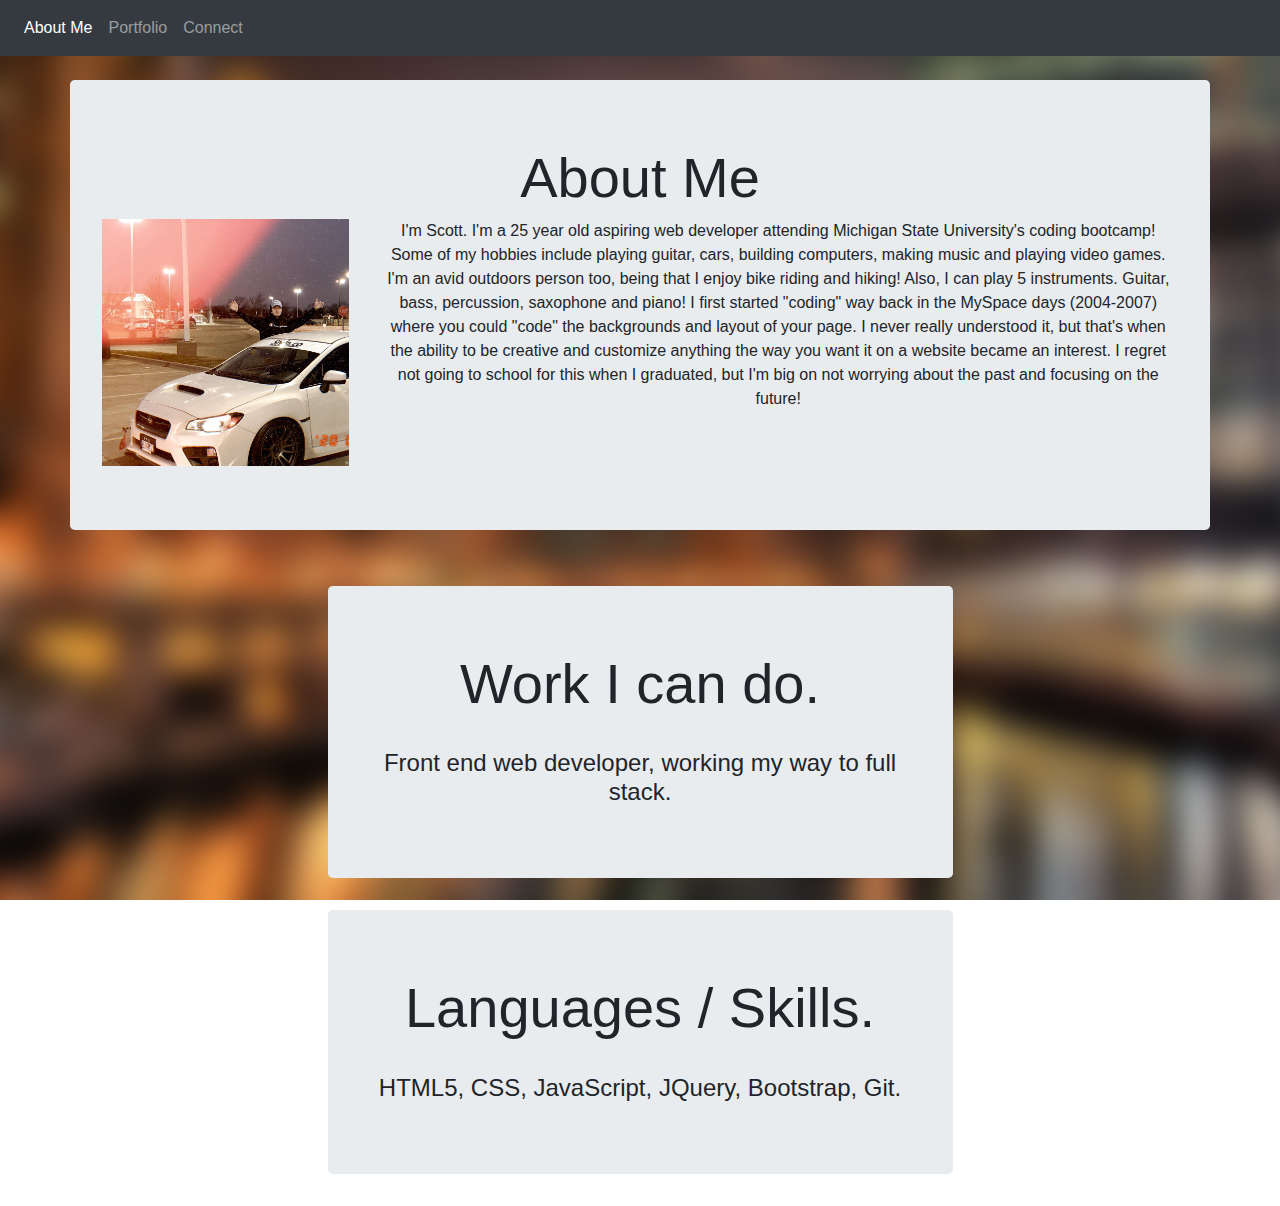
<file: index.html>
<!DOCTYPE html>
<html lang="en">
<head>
    <meta charset="UTF-8">
    <meta name="viewport" content="width=device-width, initial-scale=1.0">
    <link rel="stylesheet" href="https://maxcdn.bootstrapcdn.com/bootstrap/4.5.0/css/bootstrap.min.css">
    <link rel="stylesheet" href="assets/style.css">
<script src="https://ajax.googleapis.com/ajax/libs/jquery/3.5.1/jquery.min.js"></script>
<script src="https://cdnjs.cloudflare.com/ajax/libs/popper.js/1.16.0/umd/popper.min.js"></script>
<script src="https://maxcdn.bootstrapcdn.com/bootstrap/4.5.0/js/bootstrap.min.js"></script>
    <title>About Me</title>
</head>
<body>
    <nav class="navbar navbar-expand-lg navbar-dark bg-dark">
        <button class="navbar-toggler" type="button" data-toggle="collapse" data-target="#navbarText" aria-controls="navbarText" aria-expanded="false" aria-label="Toggle navigation">
          <span class="navbar-toggler-icon"></span>
        </button>
        <div class="collapse navbar-collapse" id="navbarText">
          <ul class="navbar-nav mr-auto">
            <li class="nav-item active">
              <a class="nav-link" href="index.html">About Me <span class="sr-only">(current)</span></a>
            </li>
            <li class="nav-item">
              <a class="nav-link" href="portfolio.html">Portfolio</a>
            </li>
            <li class="nav-item">
              <a class="nav-link" href="contact.html">Connect</a>
            </li>
          </ul>
        </div>
    </nav>
<br>
    <div class="container jumbotron text-center">
        <h1 class="display-4">About Me</h1>

        <div class="row">
          <div class="col-3">
        <img class="img-fluid" src="assets/images/picofme.jpg" alt="Picture of me">
      </div>
      <p class="col-9">I'm Scott. I'm a 25 year old aspiring web developer attending Michigan State University's coding bootcamp! Some of my hobbies include playing guitar,
        cars, building computers, making music and playing video games. I'm an avid outdoors person too, being that I enjoy bike riding and hiking! Also, I can play 5 instruments. Guitar, bass, percussion, saxophone and piano! 
        I first started "coding" way back in the MySpace days (2004-2007) where you could "code" the backgrounds and layout of your page. I never really understood it, but that's when the ability
        to be creative and customize anything the way you want it on a website became an interest. I regret not going to school for this when I graduated, but I'm big on
        not worrying about the past and focusing on the future! 
      </p>
    </div>
  </div>
</div>
<br>
<div class="row">
  <div class="col-6">
<header class="jumbotron text-center">
  <h1 class="display-4">Work I can do.</h1>
  <br>
  <h4>Front end web developer, working my way to full stack.</h4>
</header>

<header class="jumbotron text-center">
  <h1 class="display-4">Languages / Skills.</h1>
  <br>
  <h4>HTML5, CSS, JavaScript, JQuery, Bootstrap, Git.</h4>
</header>
</div>
</div>
</body>
</html>
</file>
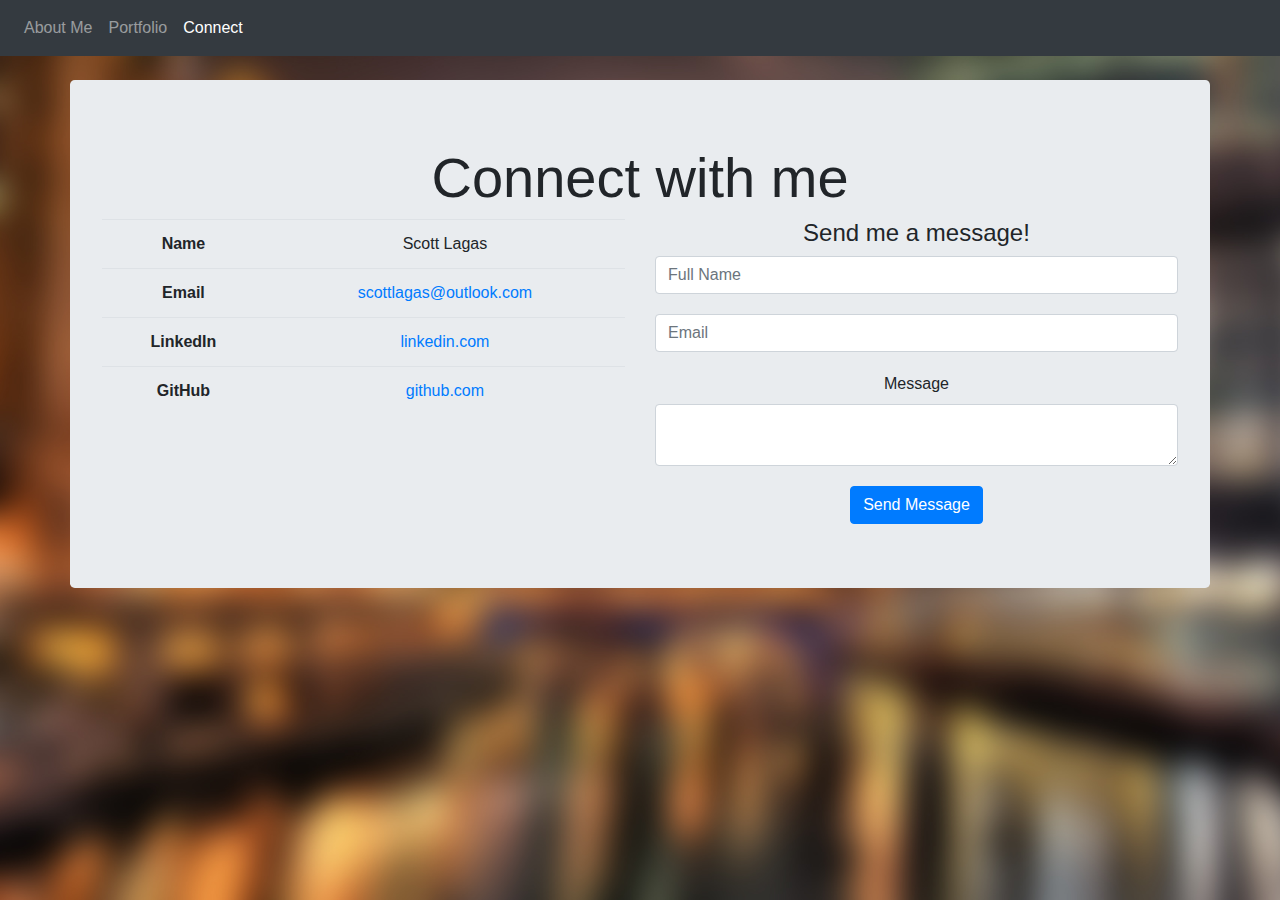
<file: contact.html>
<!DOCTYPE html>
<html lang="en">
<head>
    <meta charset="UTF-8">
    <meta name="viewport" content="width=device-width, initial-scale=1.0">
    <link rel="stylesheet" href="https://maxcdn.bootstrapcdn.com/bootstrap/4.5.0/css/bootstrap.min.css">
    <link rel="stylesheet" href="assets/style.css">
<script src="https://ajax.googleapis.com/ajax/libs/jquery/3.5.1/jquery.min.js"></script>
<script src="https://cdnjs.cloudflare.com/ajax/libs/popper.js/1.16.0/umd/popper.min.js"></script>
<script src="https://maxcdn.bootstrapcdn.com/bootstrap/4.5.0/js/bootstrap.min.js"></script>
    <title>Contact Me</title>
</head>
<body>

    <nav class="navbar navbar-expand-lg navbar-dark bg-dark">
        <button class="navbar-toggler" type="button" data-toggle="collapse" data-target="#navbarText" aria-controls="navbarText" aria-expanded="false" aria-label="Toggle navigation">
          <span class="navbar-toggler-icon"></span>
        </button>
        <div class="collapse navbar-collapse" id="navbarText">
          <ul class="navbar-nav mr-auto">
            <li class="nav-item">
              <a class="nav-link" href="index.html">About Me <span class="sr-only">(current)</span></a>
            </li>
            <li class="nav-item">
              <a class="nav-link" href="portfolio.html">Portfolio</a>
            </li>
            <li class="nav-item active">
              <a class="nav-link" href="contact.html">Connect</a>
            </li>
          </ul>
        </div>
    </nav>
<br>
    <div class="container jumbotron text-center">
        <h1 class="display-4">Connect with me</h1>

        <div class="row">
            <div class="col-6">
                <table class="table">
                    <tr>
                        <th>Name</th>
                        <td>Scott Lagas</td>
                    </tr>
                    <tr>
                        <th>Email</th>
                        <td>
                            <a href="mailto:scottlagas@outlook.com">scottlagas@outlook.com</a>
                        </td>
                    </tr>
                    <tr>
                        <th>LinkedIn</th>
                        <td>
                            <a href="https://www.linkedin.com/in/scott-lagas-ab54a8134/">linkedin.com</a>
                        </td>
                    </tr>
                    <tr>
                        <th>GitHub</th>
                        <td>
                            <a href="https://github.com/Scottiss">github.com</a>
                        </td>
                    </tr>
                </table>
            </div>

            <div class="col-6">
                <h4>Send me a message!</h4>
                <form action="">
                    <input placeholder="Full Name" class="form-control">
                    <input style="margin-top:20px" placeholder="Email" class="form-control">
                    <label style="margin-top:20px">Message</label>
                    <textarea class="form-control"></textarea>
                    <button style="margin-top:20px" class="btn btn-primary">Send Message</button>
                </form>
            </div>
        </div>
    </div>

</body>
</html>
</file>
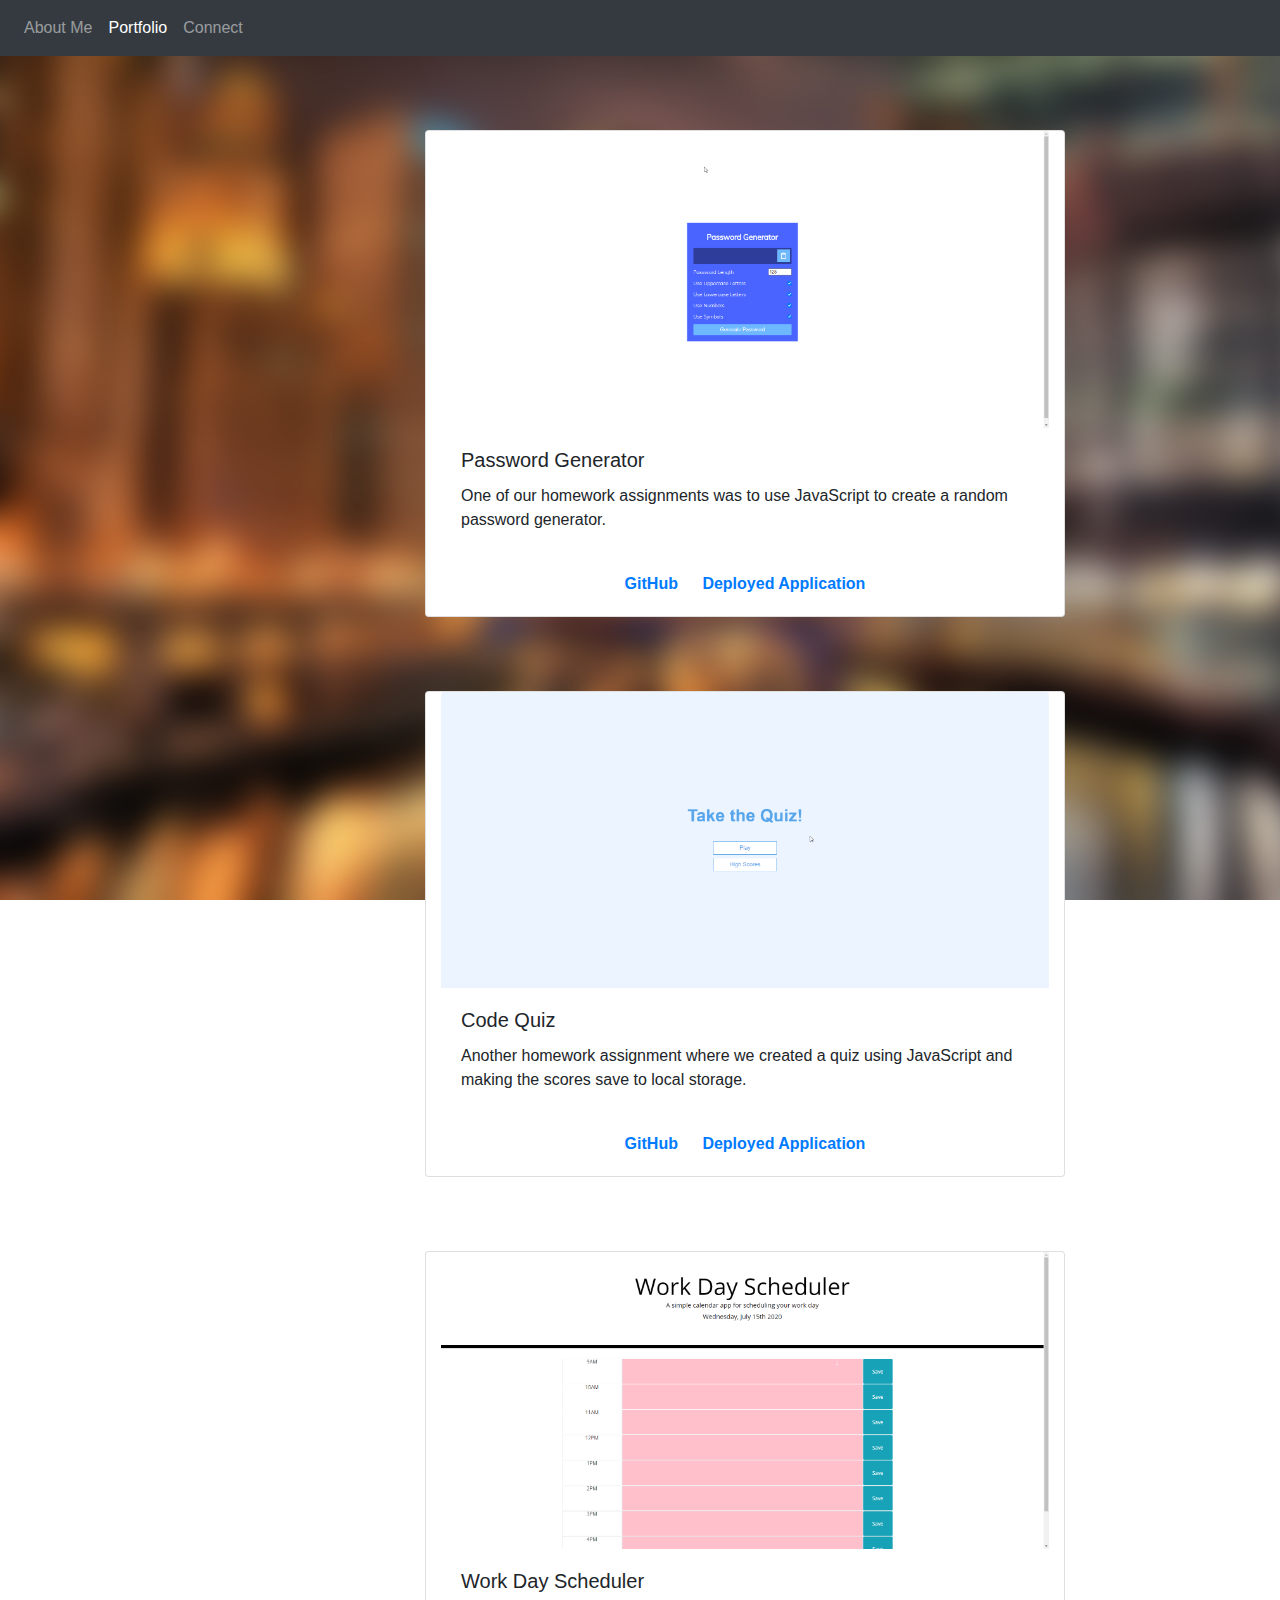
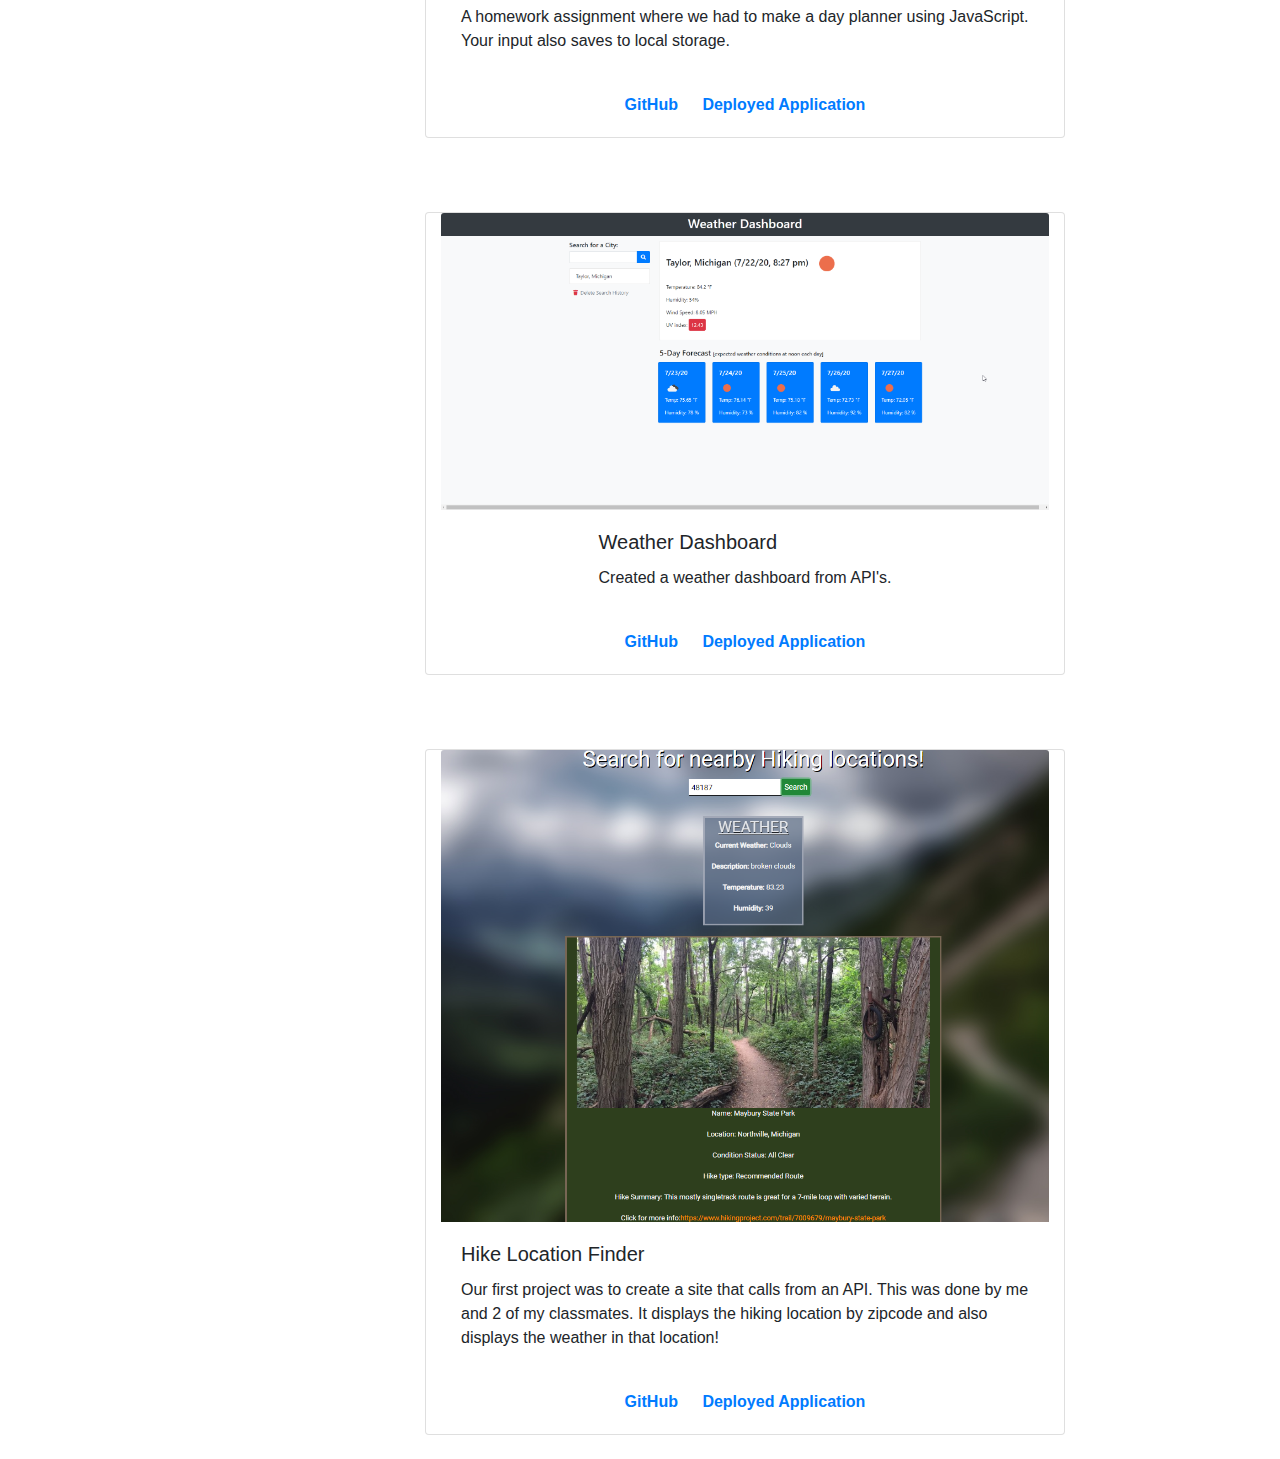
<file: portfolio.html>
<!DOCTYPE html>
<html lang="en">
<head>
    <meta charset="UTF-8">
    <meta name="viewport" content="width=device-width, initial-scale=1.0">
    <link rel="stylesheet" href="https://maxcdn.bootstrapcdn.com/bootstrap/4.5.0/css/bootstrap.min.css">
    <link rel="stylesheet" href="assets/style.css">
<script src="https://ajax.googleapis.com/ajax/libs/jquery/3.5.1/jquery.min.js"></script>
<script src="https://cdnjs.cloudflare.com/ajax/libs/popper.js/1.16.0/umd/popper.min.js"></script>
<script src="https://maxcdn.bootstrapcdn.com/bootstrap/4.5.0/js/bootstrap.min.js"></script>
    <title>Portfolio</title>
</head>
<body>
    <nav class="navbar navbar-expand-lg navbar-dark bg-dark">
        <button class="navbar-toggler" type="button" data-toggle="collapse" data-target="#navbarText" aria-controls="navbarText" aria-expanded="false" aria-label="Toggle navigation">
          <span class="navbar-toggler-icon"></span>
        </button>
        <div class="collapse navbar-collapse" id="navbarText">
          <ul class="navbar-nav mr-auto">
            <li class="nav-item">
              <a class="nav-link" href="index.html">About Me <span class="sr-only">(current)</span></a>
            </li>
            <li class="nav-item active">
              <a class="nav-link" href="portfolio.html">Portfolio</a>
            </li>
            <li class="nav-item">
              <a class="nav-link" href="contact.html">Connect</a>
            </li>
          </ul>
        </div>
    </nav>
<br>

    <div class="card col-6 align-items-center">
        <img class="card-img-top" src="./assets/images/pwgen.png" alt="Password generator screen">
        <div class="card-body">
          <h5 class="card-title">Password Generator</h5>
          <p class="card-text">One of our homework assignments was to use JavaScript to create a random password generator.</p>
        </div>
        <div class="card-body">
          <a href="https://github.com/Scottiss/homework-03" class="card-link"><strong>GitHub</strong></a>
          <a href="https://scottiss.github.io/homework-03/" class="card-link"><strong>Deployed Application</strong></a>
        </div>
      </div>

      <br>


      <div class="card col-6 align-items-center">
        <img class="card-img-top" src="./assets/images/codequiz.png" alt="Code quiz screen">
        <div class="card-body">
          <h5 class="card-title">Code Quiz</h5>
          <p class="card-text">Another homework assignment where we created a quiz using JavaScript and making the scores save to local storage.</p>
        </div>
        <div class="card-body">
          <a href="https://github.com/Scottiss/homework-04" class="card-link"><strong>GitHub</strong></a>
          <a href="https://scottiss.github.io/homework-04/" class="card-link"><strong>Deployed Application</strong></a>
        </div>
      </div> 
  </div>

  <br>

      <div class="card col-6 align-items-center">
        <img class="card-img-top" src="./assets/images/worksched.png" alt="Work day scheduler screen">
        <div class="card-body">
          <h5 class="card-title">Work Day Scheduler</h5>
          <p class="card-text">A homework assignment where we had to make a day planner using JavaScript. Your input also saves to local storage.</p>
        </div>
        <div class="card-body">
          <a href="https://github.com/Scottiss/homework-05" class="card-link"><strong>GitHub</strong></a>
          <a href="https://scottiss.github.io/homework-05/" class="card-link"><strong>Deployed Application</strong></a>
        </div>
      </div> 
  </div>

  <br>

  <div class="card col-6 align-items-center">
    <img class="card-img-top" src="./assets/images/weatherdash.png" alt="Weather dashboard screen">
    <div class="card-body">
      <h5 class="card-title">Weather Dashboard</h5>
      <p class="card-text">Created a weather dashboard from API's.</p>
    </div>
    <div class="card-body">
      <a href="https://github.com/Scottiss/homework-06" class="card-link"><strong>GitHub</strong></a>
      <a href="https://scottiss.github.io/homework-06/" class="card-link"><strong>Deployed Application</strong></a>
    </div>
  </div> 
</div>

<br>

      <div class="card col-6 align-items-center">
        <img class="card-img-top" src="./assets/images/hikingproj.png" alt="Hiking locator screen">
        <div class="card-body">
          <h5 class="card-title">Hike Location Finder</h5>
          <p class="card-text">Our first project was to create a site that calls from an API. This was done by me and 2 of my classmates. It displays the hiking location by zipcode and also displays the weather in that location!</p>
        </div>
        <div class="card-body">
          <a href="https://github.com/Scottiss/project-1" class="card-link"><strong>GitHub</strong></a>
          <a href="https://scottiss.github.io/project-1/" class="card-link"><strong>Deployed Application</strong></a>
        </div>
      </div> 
    </div>
  </div>
  <br>

</body>
</html>
</file>
<file: assets/style.css>
body {
    background-image: url("./images/cityscapes-city.jpg");
    background-size: cover;
    background-attachment: fixed;
}

.card {
    display: flex;
    justify-content: center;
    margin-left: 425px;
    margin-top: 50px;
}
.row {
    display: flex;
    justify-content: center;
}
</file>
